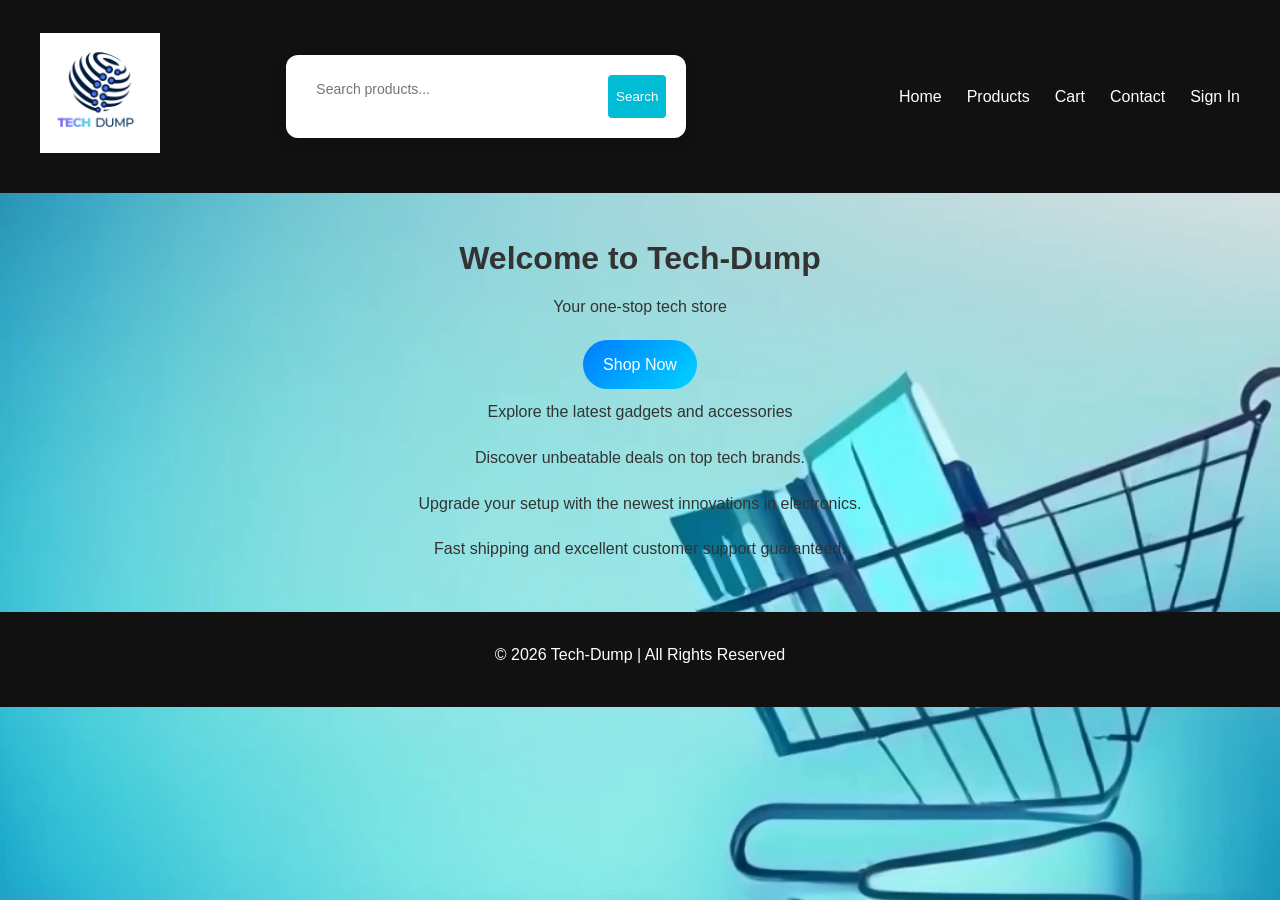
<file: index.html>
<!DOCTYPE html>
<html lang="en">
<head>
    <meta charset="UTF-8">
    <meta name="viewport" content="width=device-width, initial-scale=1.0">
    <meta name="title" content="TechDump">
    <meta name="description" content="An ecommerce website that resells tech products.">
    <meta name="keywords" content="ecommerce, technology, products, sell ">
    <meta name="robots" content="index, follow">
    <meta http-equiv="Content-Type" content="text/html; charset=utf-8">
    <meta name="language" content="English">
    <title>Tech-Dump|Home</title> 
    <link rel="stylesheet" href="style.css"> <!-- link to the CSS file -->
</head>
<body>

<nav>
<a href="index.html">
  <img src="logo.png" alt="Tech-Dump Logo" class="logo">
<img src="webbackground.webp" alt="Background image" class="Background">
</a>

  <form class="search-form">
    <input type="text" placeholder="Search products...">
    <button type="submit">Search</button>
  </form>

  <ul class="nav-links">
    <li><a href="index.html">Home</a></li>
    <li><a href="products.html">Products</a></li>
    <li><a href="cart.html">Cart</a></li>
    <li><a href="contact.html">Contact</a></li>
    <li><a href="signin.html">Sign In</a></li>
  </ul>
</nav> <!-- Navigation bar with links to different pages of the website -->
 <h2>Welcome to Tech-Dump</h2> <!-- Main heading welcoming visitors to the website -->
<p>Your one-stop tech store</p>
<a href="products.html" class="btn">Shop Now</a> <!-- Button linking to the products page -->
<p>Explore the latest gadgets and accessories</p> <!-- Description of the products offered -->
<p>Discover unbeatable deals on top tech brands.</p>
<p>Upgrade your setup with the newest innovations in electronics.</p>
<p>Fast shipping and excellent customer support guaranteed.</p>

<footer>
  <p>© 2026 Tech-Dump | All Rights Reserved</p>
</footer>

</body>
</html>
</file>
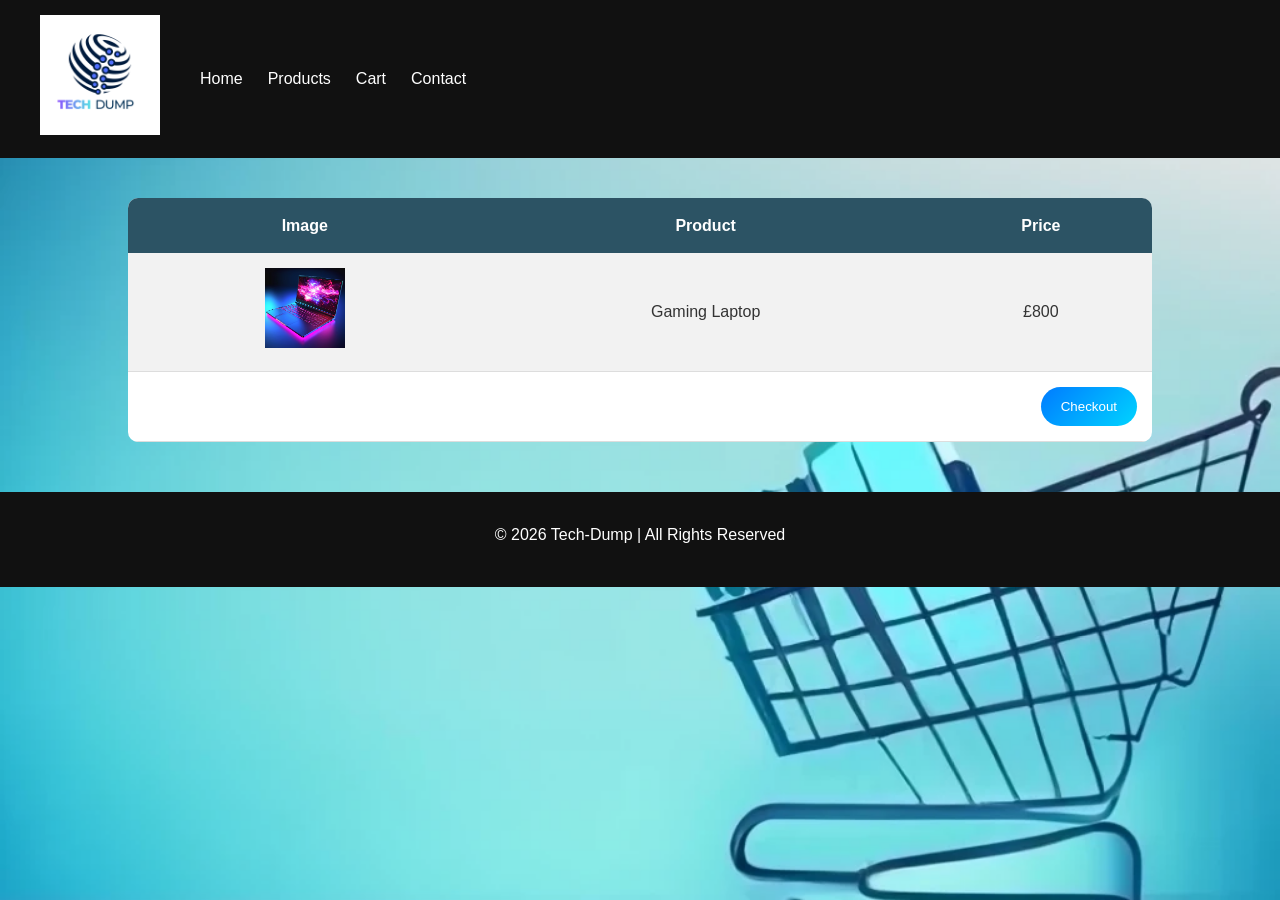
<file: cart.html>
<!DOCTYPE html>
<html lang="en">
<head>
    <meta charset="UTF-8">
    <meta name="viewport" content="width=device-width, initial-scale=1.0">
    <meta name="title" content="TechDump">
    <meta name="description" content="An ecommerce website that resells tech products.">
    <meta name="keywords" content="ecommerce, technology, products, sell ">
    <meta name="robots" content="index, follow">
    <meta http-equiv="Content-Type" content="text/html; charset=utf-8">
    <meta name="language" content="English">
    <title>Tech-Dump|Cart</title>
    <link rel="stylesheet" href="style.css"> <!-- link to the CSS file -->
</head>
<body>
<nav>
<a href="index.html">
  <img src="logo.png" alt="Tech-Dump Logo" class="logo">
<img src="webbackground.webp" alt="Background image" class="Background">
</a>
  <ul>
    <li><a href="index.html">Home</a></li> <!-- Link to the home page -->
    <li><a href="products.html">Products</a></li> <!-- Link to the products page -->
    <li><a href="cart.html">Cart</a></li> <!-- Link to the shopping cart page -->
    <li><a href="contact.html">Contact</a></li> <!-- Link to the contact page -->
  </ul>
</nav>
<table>
  <tr>
    <th>Image</th>
    <th>Product</th>
    <th>Price</th>
  </tr>

  <tr>
    <td>
      <img src="gaming-laptop.avif" 
           alt="Gaming Laptop" 
           class="cart-img">
    </td>
    <td>Gaming Laptop</td>
    <td>£800</td>
  </tr>

  <!-- Checkout row INSIDE table -->
  <tr>
    <td colspan="3" style="text-align: right;">
      <button class="btn">Checkout</button>
    </td>
  </tr>
</table>
<footer>
  <p>© 2026 Tech-Dump | All Rights Reserved</p>
</footer>

</body>

</html>
</file>
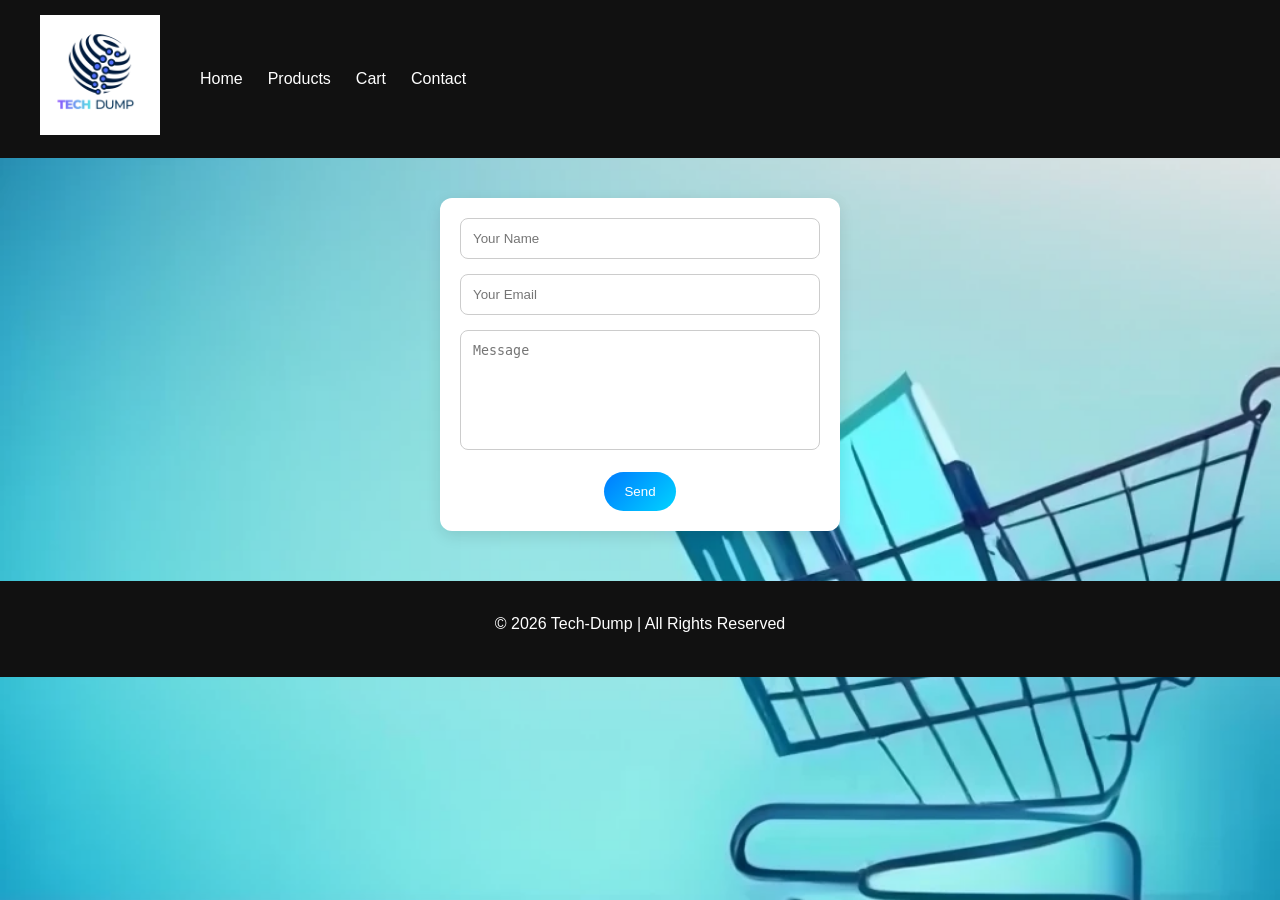
<file: contact.html>
<!DOCTYPE html>
<html lang="en">
<head>
    <meta charset="UTF-8">
    <meta name="viewport" content="width=device-width, initial-scale=1.0">
    <meta name="title" content="TechDump">
    <meta name="description" content="An ecommerce website that resells tech products.">
    <meta name="keywords" content="ecommerce, technology, products, sell ">
    <meta name="robots" content="index, follow">
    <meta http-equiv="Content-Type" content="text/html; charset=utf-8">
    <meta name="language" content="English">
    <title>Tech-Dump|Contact</title>
    <link rel="stylesheet" href="style.css"> <!-- link to the CSS file -->
</head>
<body>
<nav>
<a href="index.html">
  <img src="logo.png" alt="Tech-Dump Logo" class="logo">
<img src="webbackground.webp" alt="Background image" class="Background">
</a>
  <ul>
    <li><a href="index.html">Home</a></li> <!-- Link to the home page -->
    <li><a href="products.html">Products</a></li> <!-- Link to the products page -->
    <li><a href="cart.html">Cart</a></li> <!-- Link to the shopping cart page -->
    <li><a href="contact.html">Contact</a></li> <!-- Link to the contact page -->
  </ul>
</nav>
 <form> <!-- Contact form for users to send messages -->
  <input type="text" placeholder="Your Name"> <!-- Input field for the user's name -->
  <input type="email" placeholder="Your Email"> <!-- Input field for the user's email -->
  <textarea placeholder="Message"></textarea> <!-- Textarea for the user's message -->
  <button class="btn">Send</button> <!-- Button to send the message -->
</form>
<footer>
  <p>© 2026 Tech-Dump | All Rights Reserved</p>
</footer>
</body>

</html>
</file>
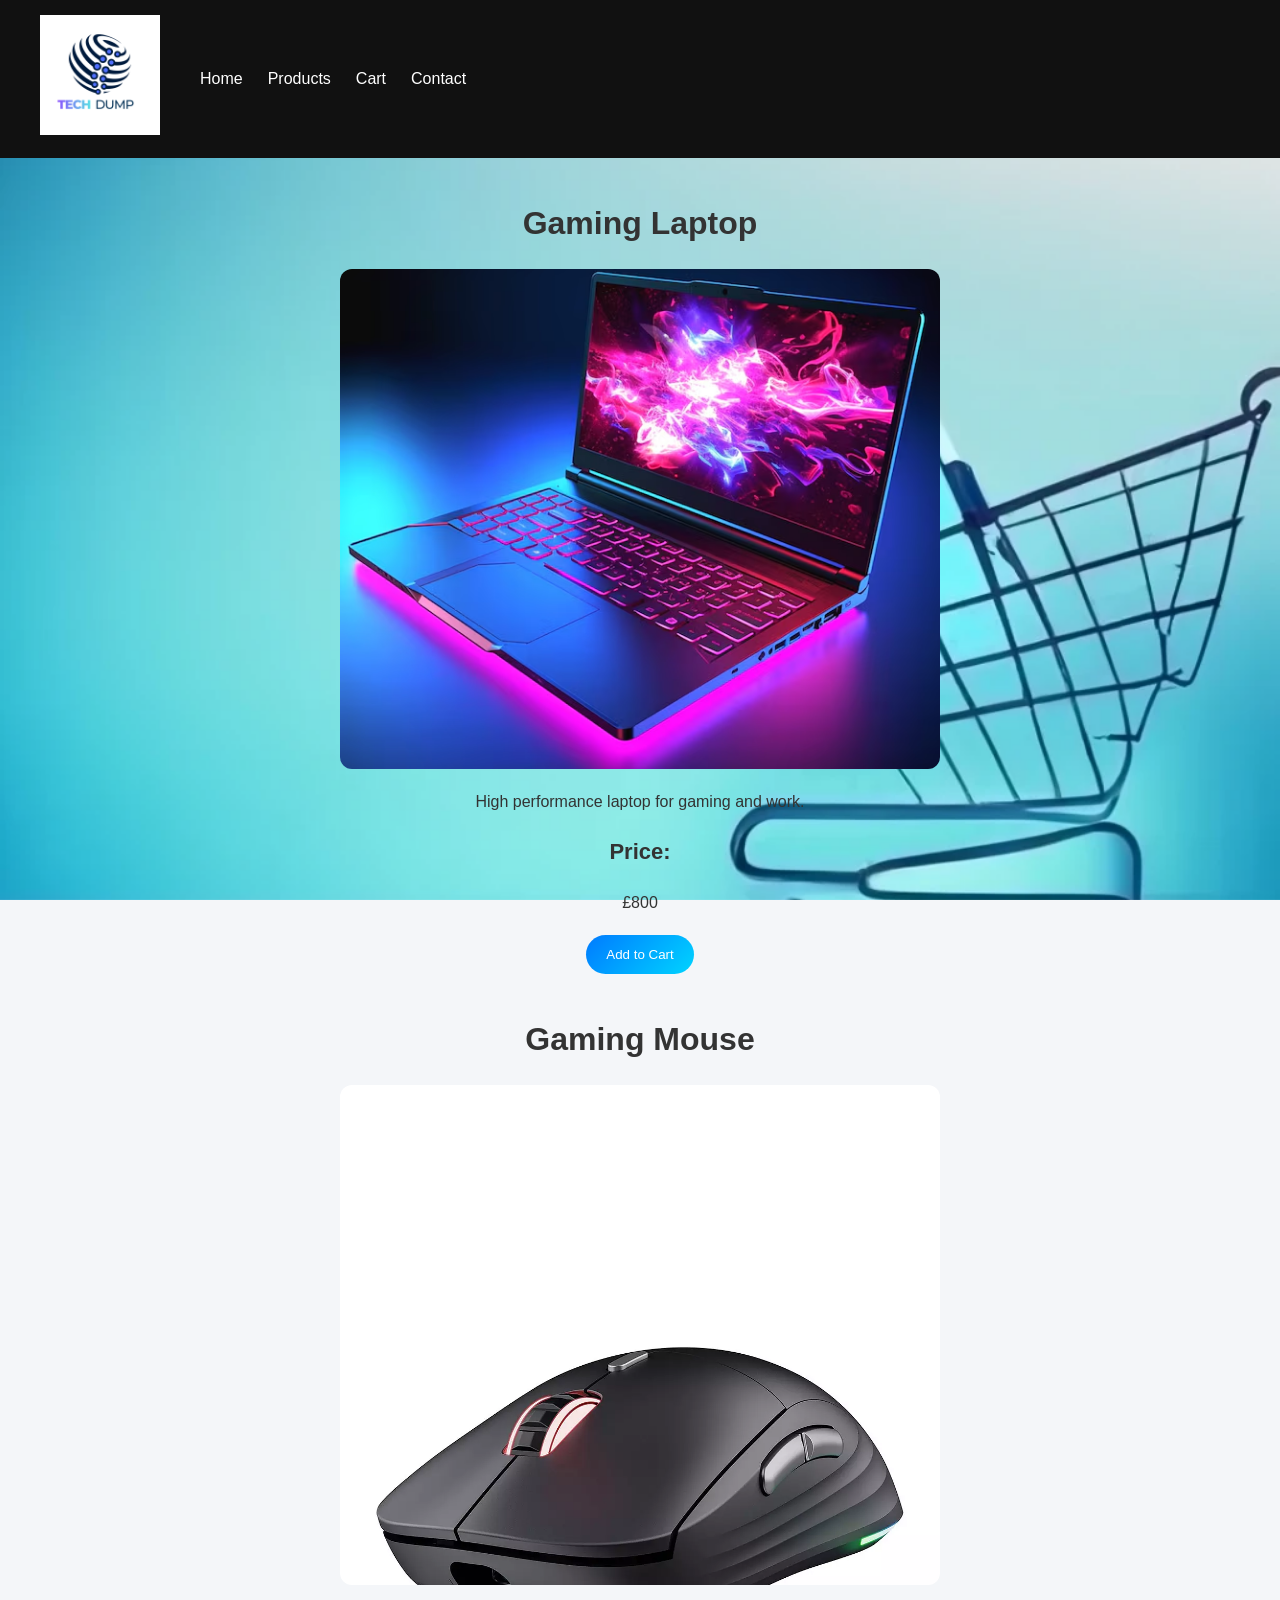
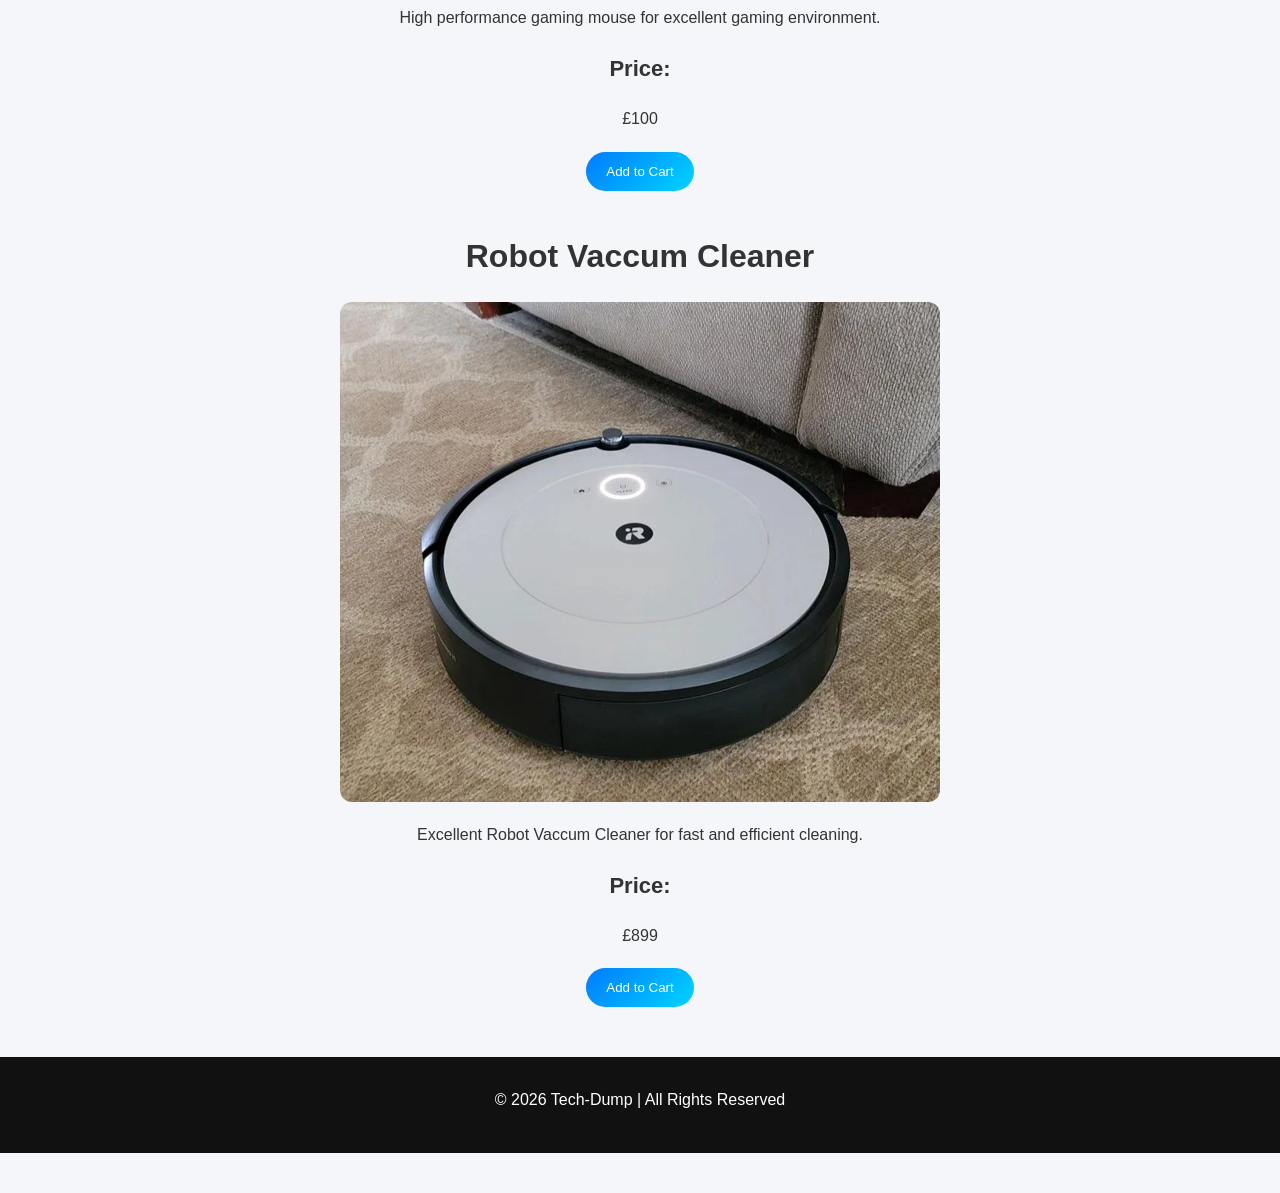
<file: product.html>
<!DOCTYPE html>
<html lang="en">
<head>
    <meta charset="UTF-8">
    <meta name="viewport" content="width=device-width, initial-scale=1.0">
    <meta name="title" content="TechDump">
    <meta name="description" content="An ecommerce website that resells tech products.">
    <meta name="keywords" content="ecommerce, technology, products, sell ">
    <meta name="robots" content="index, follow">
    <meta http-equiv="Content-Type" content="text/html; charset=utf-8">
    <meta name="language" content="English">
    <title>Tech-Dump</title>
    <link rel="stylesheet" href="style.css"> <!-- link to the CSS file -->
</head>
<body>
<nav>
    <a href="index.html">
      <img src="logo.png" alt="Tech-Dump Logo" class="logo">
    </a>
      <img src="webbackground.webp" class="Background">
    
  <ul>
    <li><a href="index.html">Home</a></li> <!-- Link to the home page -->
    <li><a href="products.html">Products</a></li> <!-- Link to the products page -->
    <li><a href="cart.html">Cart</a></li> <!-- Link to the shopping cart page -->
    <li><a href="contact.html">Contact</a></li> <!-- Link to the contact page -->
  </ul>
</nav>
<div class="product-view">
  <h2>Gaming Laptop</h2> <!-- Product name -->
  <a href="https://www.cyberpowersystem.co.uk/system/asus-v16-v3607vh-rp011w-gaming-laptop"> <!-- Link to external site -->
  <img src="gaming-laptop.avif" alt="Gaming Laptop"> <!-- Product image -->
  </a>
  <p>High performance laptop for gaming and work.</p>
  <p><strong>Price:</strong> £800</p>
  <button class="btn">Add to Cart</button> <!-- Button to add the product to the shopping cart -->
</div>
<div class="product-view">
  <h2>Gaming Mouse</h2> <!-- Product name -->
  <a href="https://www.logitech.com/en-gb/shop/p/m100-usb-mouse.910-006652?sp=2&searchclick=Logitech">
  <img src="gaming-mouse.webp" alt="Gaming Mouse"> <!-- Product image -->
  </a>
  <p>High performance gaming mouse for excellent gaming environment.</p>
  <p><strong>Price:</strong> £100</p>
  <button class="btn">Add to Cart</button> <!-- Button to add the product to the shopping cart -->
</div>
<div class="product-view">
  <h2>Robot Vaccum Cleaner</h2> <!-- Product name -->
  <img src="robotvaccumcleaner.jpg" alt="Robot Vaccum Cleaner"> <!-- Product image -->
  <p>Excellent Robot Vaccum Cleaner for fast and efficient cleaning.</p>
  <p><strong>Price:</strong> £899</p>
  <button class="btn">Add to Cart</button> <!-- Button to add the product to the shopping cart -->
</div>
<footer>
  <p>© 2026 Tech-Dump | All Rights Reserved</p>
</footer>
</body>

</html>
</file>
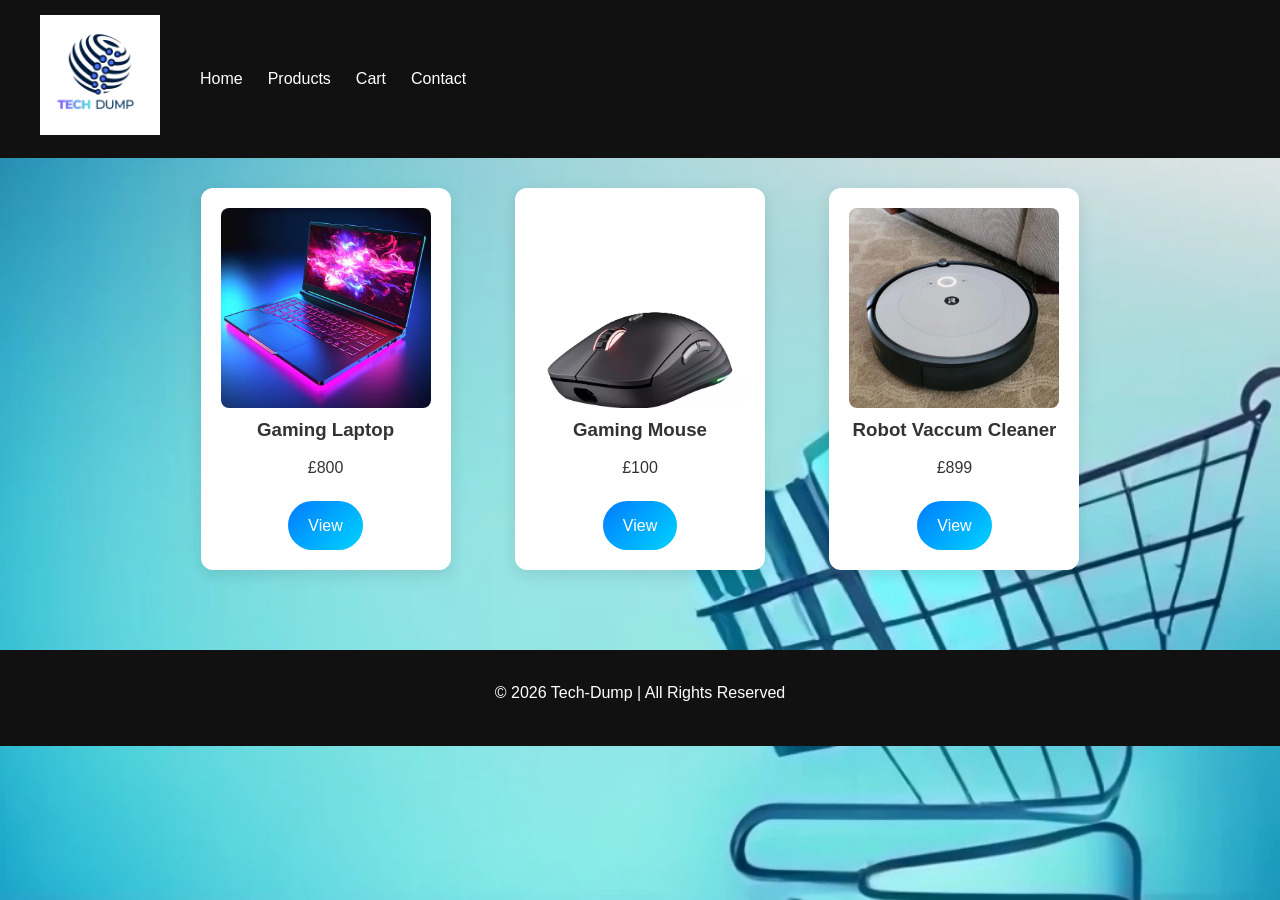
<file: products.html>
<!DOCTYPE html>
<html lang="en">
<head>
    <meta charset="UTF-8">
    <meta name="viewport" content="width=device-width, initial-scale=1.0">
    <meta name="title" content="TechDump">
    <meta name="description" content="An ecommerce website that resells tech products.">
    <meta name="keywords" content="ecommerce, technology, products, sell ">
    <meta name="robots" content="index, follow">
    <meta http-equiv="Content-Type" content="text/html; charset=utf-8">
    <meta name="language" content="English">
    <title>Tech-Dump|Products</title>
    <link rel="stylesheet" href="style.css"> <!-- link to the CSS file -->
</head>
<body>
<nav>
<a href="index.html">
  <img src="logo.png" alt="Tech-Dump Logo" class="logo">
<img src="webbackground.webp" alt="Background image" class="Background">
</a>
  <ul>
    <li><a href="index.html">Home</a></li> <!-- Link to the home page -->
    <li><a href="products.html">Products</a></li> <!-- Link to the products page -->
    <li><a href="cart.html">Cart</a></li> <!-- Link to the shopping cart page -->
    <li><a href="contact.html">Contact</a></li> <!-- Link to the contact page -->
  </ul>
</nav>
<div class="product"> <!-- Product container -->
  <img src="gaming-laptop.avif" alt="Gaming Laptop"> <!-- Product image -->
  <h3>Gaming Laptop</h3> <!-- Product name -->
  <p>£800</p>
  <a href="product.html" class="btn">View</a> <!-- Button linking to the product details page -->
</div>
<div class="product"> <!-- Product container -->
  <img src="gaming-mouse.webp" alt="Gaming Mouse"> <!-- Product image -->
  <h3>Gaming Mouse</h3> <!-- Product name -->
  <p>£100</p>
  <a href="product.html" class="btn">View</a> <!-- Button linking to the product details page -->
</div>
<div class="product"> <!-- Product container -->
  <img src="robotvaccumcleaner.jpg" alt="Robot Vaccum Cleaner"> <!-- Product image -->
  <h3>Robot Vaccum Cleaner</h3> <!-- Product name -->
  <p>£899</p>
  <a href="product.html" class="btn">View</a> <!-- Button linking to the product details page -->
</div>
<footer>
  <p>© 2026 Tech-Dump | All Rights Reserved</p>
</footer>
</body>

</html>
</file>
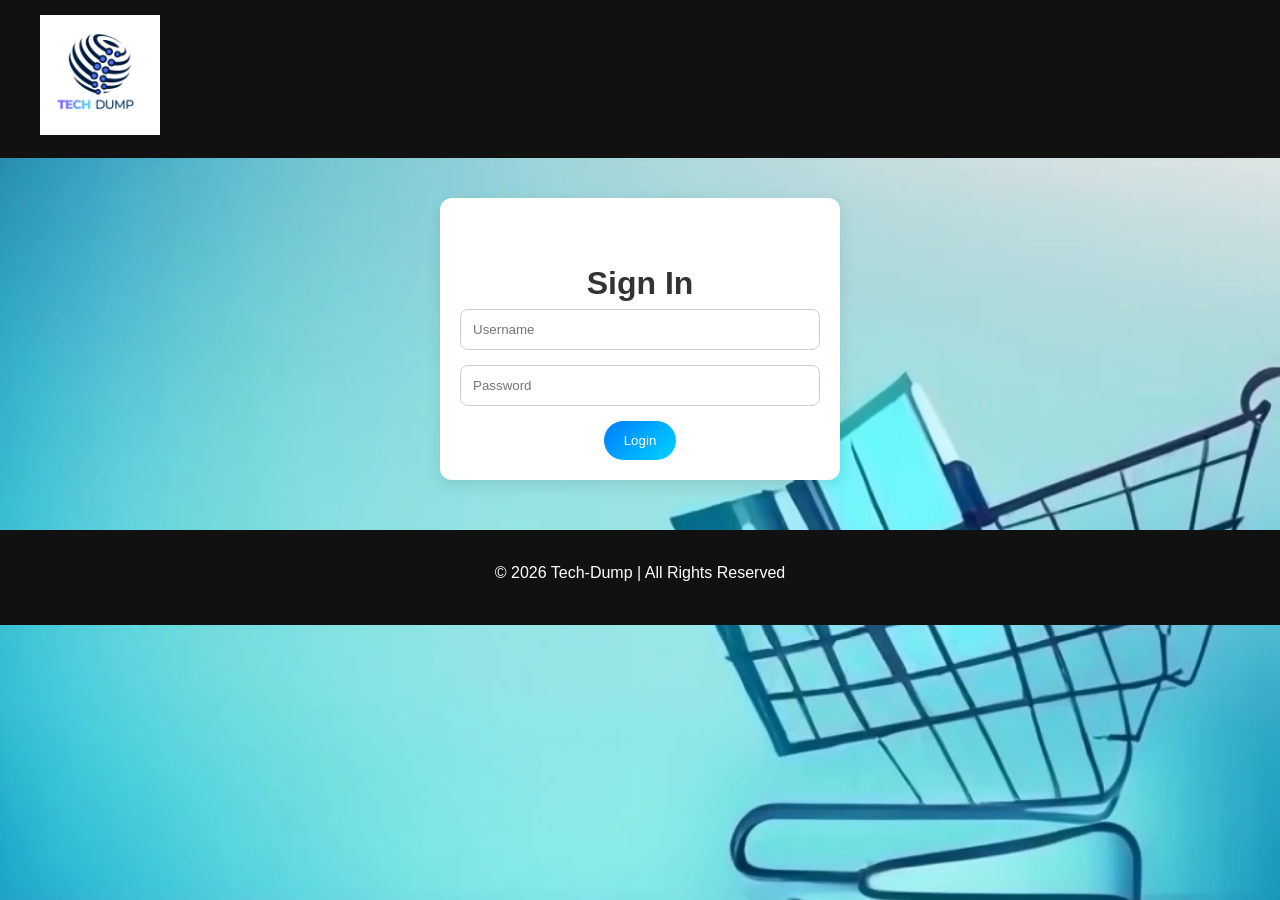
<file: signin.html>
<!DOCTYPE html>
<html lang="en">
<head>
    <meta charset="UTF-8">
    <meta name="viewport" content="width=device-width, initial-scale=1.0">
    <meta name="title" content="TechDump">
    <meta name="description" content="An ecommerce website that resells tech products.">
    <meta name="keywords" content="ecommerce, technology, products, sell ">
    <meta name="robots" content="index, follow">
    <meta http-equiv="Content-Type" content="text/html; charset=utf-8">
    <meta name="language" content="English">
    <title>Tech-Dump|Sign in</title>
    <link rel="stylesheet" href="style.css">
</head>
<body>
<nav>
<a href="index.html">
  <img src="logo.png" alt="Tech-Dump Logo" class="logo">
<img src="webbackground.webp" alt="Background image" class="Background">
</a>
</nav>

<form>
  <h2>Sign In</h2>
  <input type="text" placeholder="Username">
  <input type="password" placeholder="Password">
  <button class="btn">Login</button>
</form> 
<footer>
  <p>© 2026 Tech-Dump | All Rights Reserved</p>
</footer>
</body>

</html>
</file>
<file: style.css>
/* 
    general styles to the whole site
 */

* {
  box-sizing: border-box; /* Includes padding and border inside element width */
  margin: 0; /* Removes default margins */
  padding: 0; /* Removes default padding */
}

body {
  font-family: 'Segoe UI', Arial, sans-serif; /* Clean modern font */
  background: #f4f6f9; /*  background for the page */
  color: #333; /*  text colour  */
  line-height: 1.6; /*  spacing between lines of text */
  text-align: center; /* Centers  page content */
  padding-bottom: 40px; /* Adds space at the bottom of the page */
}
/* Background*/
.Background {
  width: 100%;
  height: 100vh; /* full screen height */
  object-fit: cover; /* makes it fill nicely */
  position: fixed;
  top: 0;
  left: 0;
  z-index: -1; /* puts it behind everything */
}

/* 
    main navigation menu
 */

nav {
  background-color: #111;
  padding: 15px 40px;
  display: flex;
  align-items: center;
  gap: 40px; /* controls spacing between items */
}

.nav-links {
  display: flex;
  gap: 25px;
  list-style: none;
  margin-left: auto; /* pushes links to the right */
}

/* Website title inside navigation bar */

.logo {
  height: 120px; /* Controls logo size */
  width: auto;
}
/* Logo link styling */
.logo {
  color: white; /* White text */
  text-decoration: none; /* Removes underline */
}

/* Logo hover effect */
.logo:hover {
  color: #00bcd4; /* Changes colour when mouse hovers */
}

/* Navigation links list */
nav ul {
  list-style: none; /* Removes bullet points */
  display: flex; /* Places links horizontally */
  gap: 25px; /* Space between links */
}

/* Navigation links */
nav a {
  color: white;
  text-decoration: none;
  font-weight: 500;
  transition: color 0.3s; /* Smooth hover transition */
}

/* Navigation hover effect */
nav a:hover {
  color: #00d4ff;
}


/* 
SEARCH BAR
   
 */

.search-form {
  display: flex; /* Places input and button side by side */
  gap: 5px; /* Small space between them */
}

/* Search input field */
.search-form input {
  padding: 6px 10px;
  border-radius: 4px;
  border: none;
  font-size: 14px;
}

/* Search button */
.search-form button {
  padding: 3px 8px;
  border: none;
  background-color: #00bcd4;
  color: white;
  border-radius: 4px;
  cursor: pointer;
}

/* Search button hover effect */
.search-form button:hover {
  background-color: #0097a7;
}


/* 
   
 headings and paragraphs
 */

/*  headings */
h2 {
  margin-top: 40px; /* Space above heading */
  font-size: 32px;
}

/* Paragraph  */
p {
  margin: 10px 0 20px; /* Space around paragraphs */
}


strong {
  display: block; /* Makes it appear on a new line */
  font-size: 22px;
  margin: 20px 0;
}


/* 
   BUTTONS
*/

.btn {
  background: linear-gradient(135deg, #007bff, #00d4ff); /* Blue gradient background */
  color: white; /* White text */
  padding: 12px 20px;
  border-radius: 75px; /* Rounded button shape */
  text-decoration: none; /* Removes underline for links */
  border: none;
  cursor: pointer; /* Pointer cursor on hover */
  display: inline-block;
  transition: transform 0.2s, box-shadow 0.2s; /* Smooth hover animation */
}

/* Button hover  */
.btn:hover {
  transform: translateY(-2px); /* Slight upward movement */
  box-shadow: 0 8px 15px rgba(0,0,0,0.2); /* Adds shadow */
}

/* Centers button links */
a.btn {
  display: block;
  width: fit-content;
  margin: 0 auto;
}


/*
    products shown on the products page
 */

.product {
  background: white;
  border-radius: 12px; /* Rounded corners */
  box-shadow: 0 5px 15px rgba(0,0,0,0.1); /* Soft shadow */
  padding: 20px;
  width: 250px;
  margin: 30px;
  display: inline-block; /* Allows products to sit horizontally */
  text-align: center;
  transition: transform 0.3s; /* Smooth hover animation */
}

/* hover effect */
.product:hover {
  transform: scale(1.05); /* Slightly enlarges the product card */
}

/* Product images */
.product img {
  width: 100%;
  height: 200px;
  object-fit: cover; /* Ensures images fill space nicely */
  border-radius: 8px;
}

/* Product view page image */
.product-view img {
  width: 600px;
  height: 500px;
  object-fit: cover;
  display: block;
  margin: 20px auto;
  border-radius: 12px;
}


/* 
  cart table layout
 */

table {
  width: 80%; /* Table width */
  margin: 40px auto; /* Centers table */
  border-collapse: collapse; /* Removes spacing between borders */
  background: white;
  border-radius: 10px;
  overflow: hidden;
}

/* Table headings */
th {
  background: #2c5364;
  color: white;
  padding: 15px;
}

/* Table cells */
td {
  padding: 15px;
  border-bottom: 1px solid #ddd;
}

/* Alternating row colours */
tr:nth-child(even) {
  background-color: #f2f2f2;
}


/* Cart product image */

.cart-img {
  width: 80px;
  height: auto;
  object-fit: contain;
}


/* 
FORMS 
   */

form {
  width: 400px;
  margin: 40px auto;
  background: white;
  padding: 20px;
  border-radius: 12px;
  box-shadow: 0 5px 15px rgba(0,0,0,0.1);
}

/* Input fields and text areas */
input,
textarea {
  width: 100%;
  padding: 12px;
  margin-bottom: 15px;
  border-radius: 8px;
  border: 1px solid #ccc;
}

/* Text area specific styling */
textarea {
  resize: none; /* Prevents resizing */
  height: 120px;
}


/* 
    FOOTER
  
 */

footer {
  background: #111;
  color: white;
  padding: 20px;
  margin-top: 50px;
}
</file>
